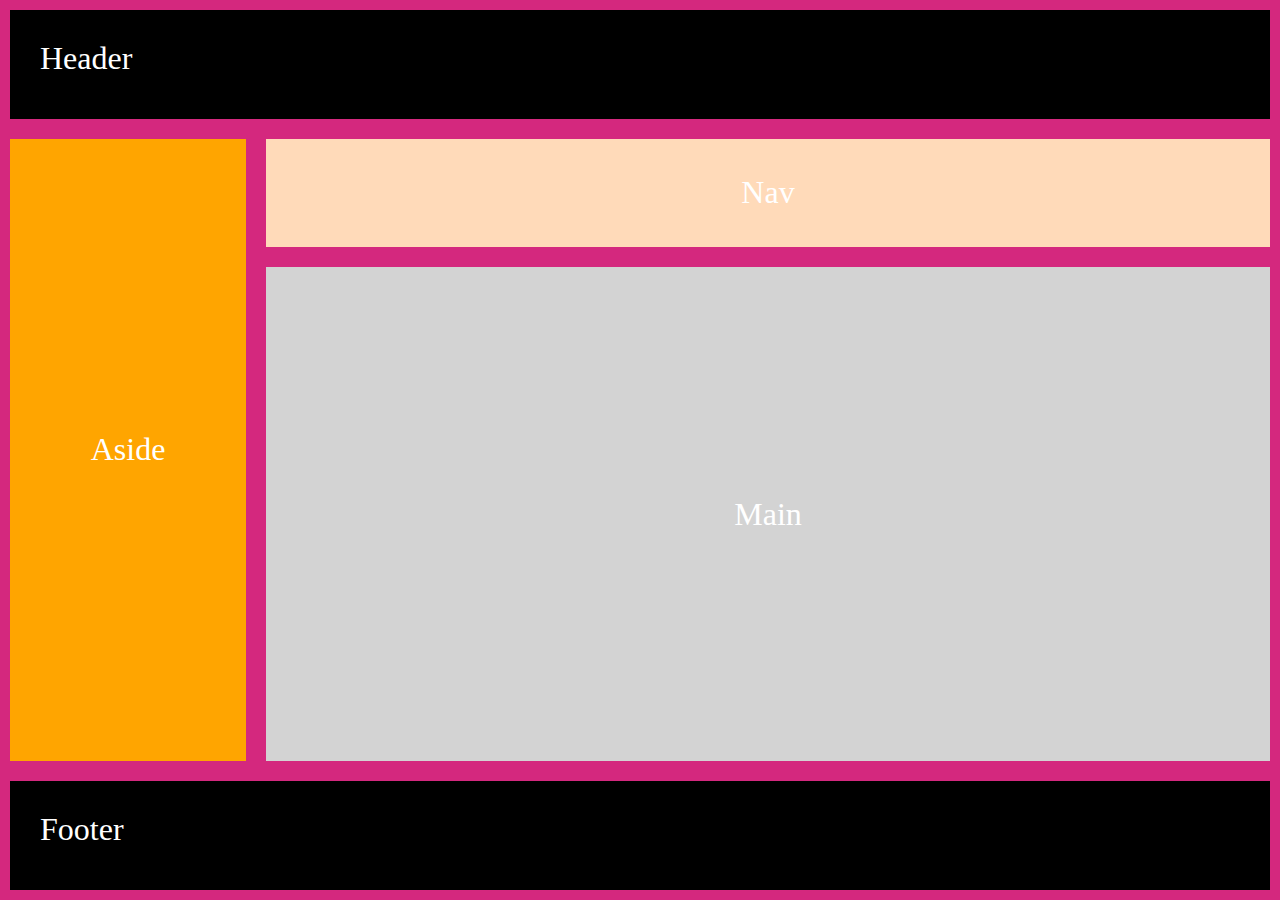
<file: index.html>
<!DOCTYPE html>
<html lang="en">
<head>
    <meta charset="UTF-8">
    <meta http-equiv="X-UA-Compatible" content="IE=edge">
    <meta name="viewport" content="width=device-width, initial-scale=1.0">
    <title>Document</title>
    <link rel="stylesheet" href="style.css">
</head>
<body>
    <div class="grid-container">
        <div class="grid-items header">Header</div>
        <div class="grid-items aside">Aside</div>
        <div class="grid-items nav">Nav</div>
        <div class="grid-items main">Main</div>
        <div class="grid-items footer">Footer</div>
    </div>


</body>
</html>
</file>
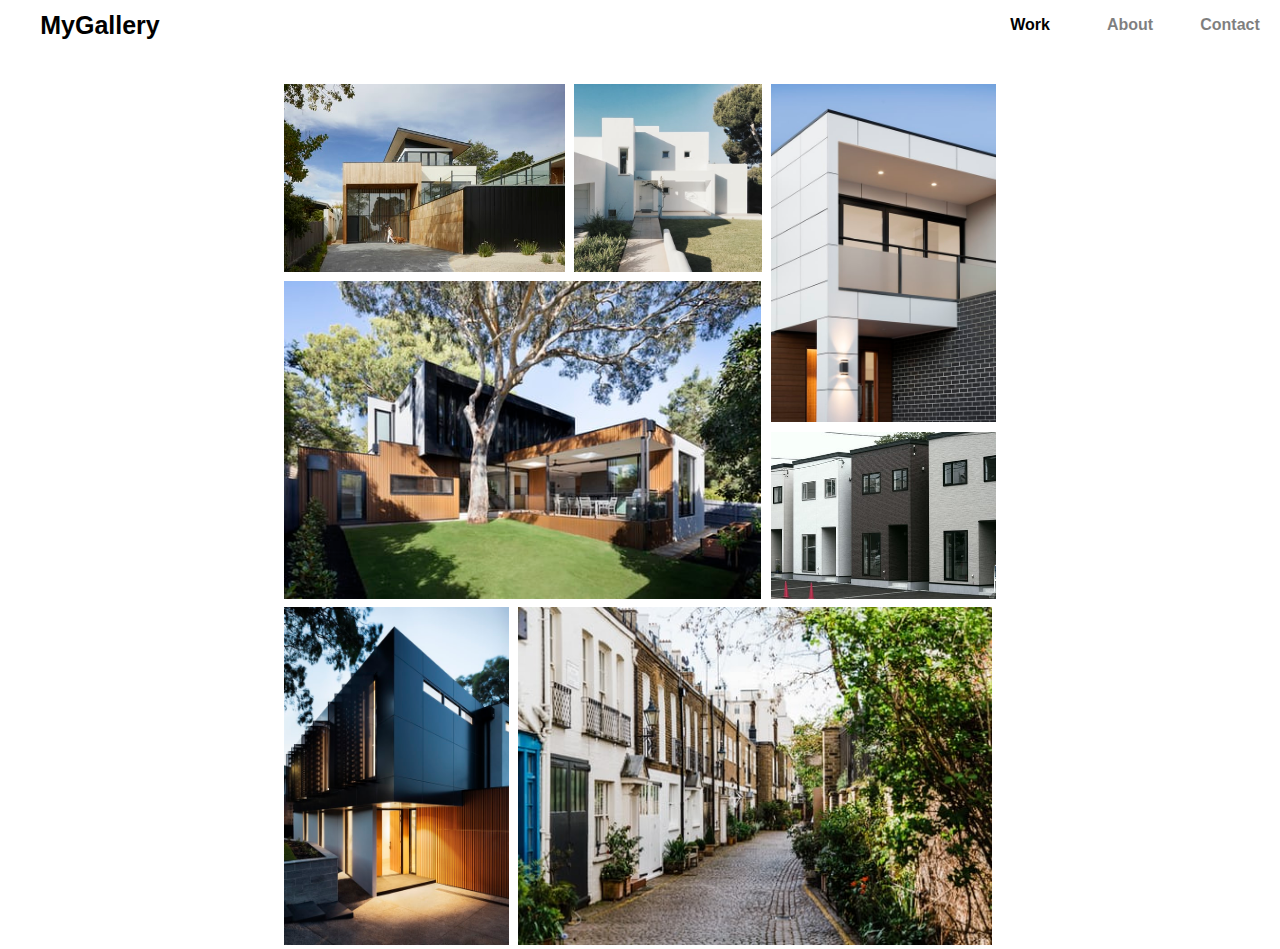
<file: challenge2/index.html>
<!DOCTYPE html>
<html lang="en">
<head>
    <meta charset="UTF-8">
    <meta http-equiv="X-UA-Compatible" content="IE=edge">
    <meta name="viewport" content="width=device-width, initial-scale=1.0">
    <title>Document</title>
    <link rel="stylesheet" href="style.css">
</head>
<body>
    <header> 
        <div class="header-grid">
            <div class="header-item logo">MyGallery</div>
            <div class="header-item gap"></div>
            <div class="header-item work">Work</div>
            <div class="header-item about">About</div>
            <div class="header-item contact">Contact</div>
        </div>
    </header>
    <main>
        <div class="picture-grid">
            <img class="grid-item img1" src="images/img-1.jpg" alt="house">
            <img class="grid-item img2" src="images/img-2.jpg" alt="house">
            <img class="grid-item img3" src="images/img-3.jpg" alt="house">
            <img class="grid-item img4" src="images/img-4.jpg" alt="house">
            <img class="grid-item img5" src="images/img-5.jpg" alt="house">
            <img class="grid-item img6" src="images/img-6.jpg" alt="house">
            <img class="grid-item img7" src="images/img-7.jpg" alt="house">
        </div>


    </main>
        
</body>
</html>
</file>
<file: style.css>
* {
    margin: 0;
    background-color: rgb(212, 40, 126);
}

.grid-container {
    height: 100vh;
    width: 1fr;
    display: grid;
}

.grid-items {
    color: white;
    font-size: 2em;
}

.header {
    background-color: black;
    grid-area: header;
}

.aside {
    background-color: orange;
    grid-area: aside;
}

.nav {
    background-color: peachpuff;
    grid-area: nav;
}

.main {
    background-color: lightgrey;
    grid-area: main;
}

.footer {
    background-color: black;
    grid-area: footer;
}

@media screen and (min-width:768px){

    

    .grid-container {
        grid-template: 1fr 1fr 4fr 1fr / 1fr 4fr;  
        grid-template-areas:
            "header header"
            "aside nav"
            "aside main"
            "footer footer";
    }

    .grid-items {
        margin: 10px;
        padding: 30px;
    }

    .aside, .nav, .main {
        display: flex;
        justify-content: center;
        align-items: center;
    }
}

@media screen and (max-width:768px){

    .grid-container {
        width: 1fr;
        display: grid;
    }

    .grid-container {
        grid-template-rows: 1fr 1fr 5fr 2fr 1fr;
        grid-template-areas:
            "header"
            "nav"
            "main"
            "aside"
            "footer";
    }

    .grid-items {
        display: flex;
        justify-content: center;
        align-items: center;
        margin: 5px;
    }
    .footer {
        margin-bottom: 0;
        margin-inline: 0;
    }

    .header {
        margin-top: 0;
        margin-inline: 0;
    }
}
</file>
<file: challenge2/style.css>
* {
    margin: 0;
}

main {
    margin-top: 30px;
    display: flex;
    justify-content: center;
}

.header-grid {
    display: grid;
    grid-template-columns: 200px 1fr 100px 100px 100px;
    grid-row: 1fr;
    font-family: Arial, Helvetica, sans-serif;
    font-weight: bold;
}

.header-item {
    height: 50px;
    display: flex;
    justify-content: center;
    align-items: center;
}

.about, .contact {
    opacity: 50%;
}

.logo {
    font-size: 25px;
}

.about:hover, .contact:hover{
    opacity: 100%;
}

.logo:hover, .work:hover{
    font-weight: bolder;
}

.picture-grid {
    display: grid;
}

.grid-item {
    padding: 4.4px;
}

.img1 {
    grid-area: img1;
}

.img2 {
    grid-area: img2;
}

.img3 {
    grid-area: img3;
}

.img4 {
    grid-area: img4;
}

.img5 {
    grid-area: img5;
}

.img6 {
    grid-area: img6;
}

.img7 {
    grid-area: img7
}

@media screen and (min-width:1024px) {
    /* desktop*/

    .picture-grid {
        grid-template-areas: 
            "img1 img1 img2 img3"
            "img4 img4 img4 img3"
            "img4 img4 img4 img5"
            "img6 img7 img7 img7";
    }

    .img1 {
        width: 281.19px;
        height: 187.61px;
    }
    
    .img2 {
        width: 187.61px;
        height: 187.61px;
    }
    
    .img3 {
        width: 225.14px;
        height: 337.7px;   
    }
    
    .img4 {
        width: 476.68px;
        height: 317.78px;
    }
    
    .img5 {
        width: 225.14px;
        height: 166.77px;
    }
    
    .img6 {
        width: 225.14px;
        height: 337.7px; 
    }
    
    .img7 {
        width: 473.9px;
        height: 337.7px;
    }
}

@media screen and (max-width:1024px) {
     /*tablet*/

    .picture-grid {
        grid-template-areas: 
            "img1 img1 img1 img2"
            "img3 img3 img4 img4"
            "img3 img3 img5 img5"
            "img6 img7 img7 img7";
    }

    .img1 {
        width: 323.41px;
        height: 203.12px;
    }
    
    .img2 {
        width: 215.05px;
        height: 203.12px;
    }
    
    .img3 {
        width: 258.73px;
        height: 364.51px;
    }
    
    .img4 {
        width: 278.89px;
        height: 173.99px;
    }
    
    .img5 {
        width: 278.89px;
        height: 177.93px;
    }
    
    .img6 {
        width: 185.65px;
        height: 259.81px;
    }
    
    .img7 {
        width: 346.09px;
        height: 259.81px;
    }
}

@media screen and (max-width: 768px) {
    /*phone*/

   .picture-grid {
        grid-template-areas:
            "img1"
            "img2"
            "img3"
            "img4"
            "img5"
            "img6"
            "img7";

   }
   .grid-item {
       width: 312px;
   }

}
</file>
